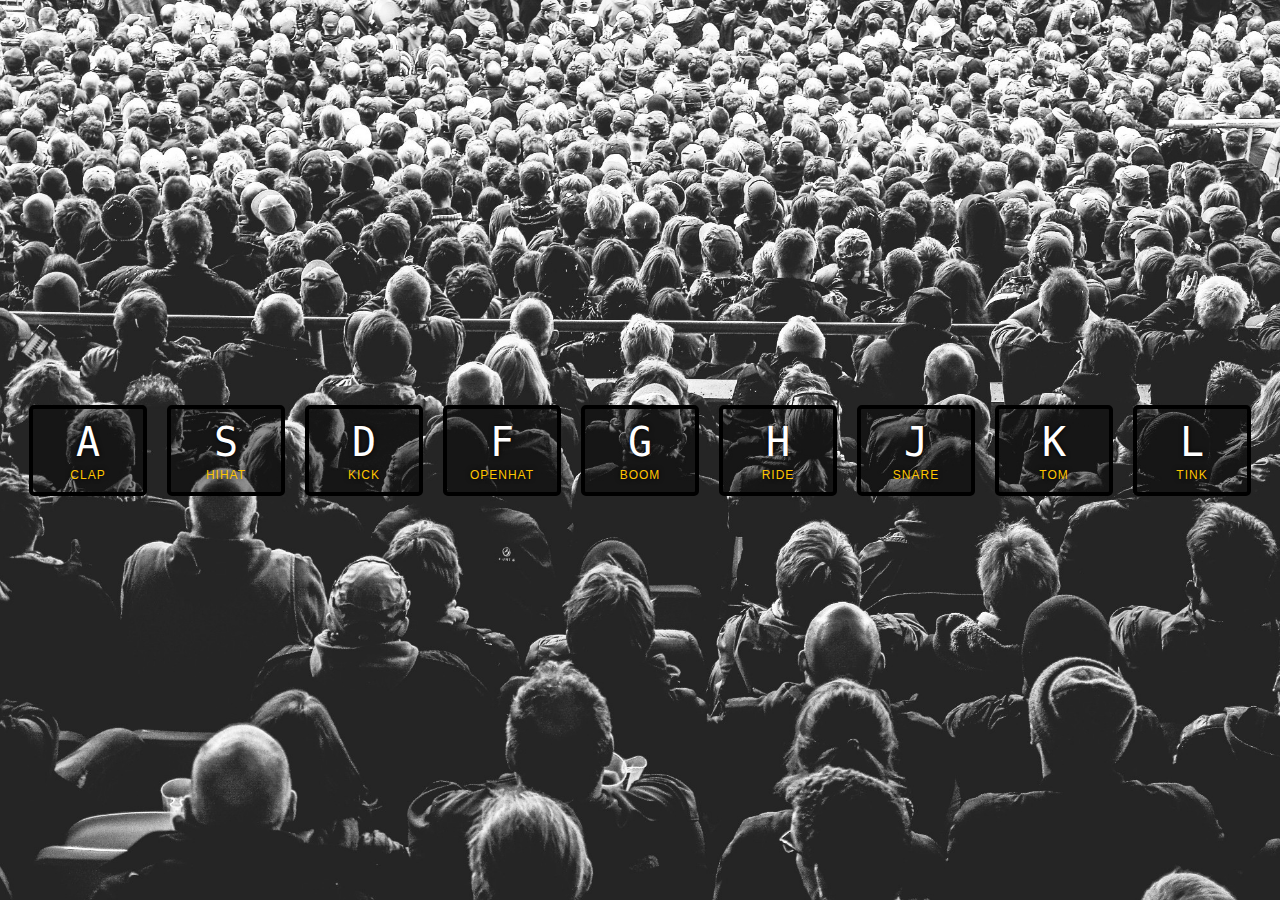
<file: js_drummer/01 - JavaScript Drum Kit/index-FINISHED.html>
<!DOCTYPE html>
<html lang="en">
<head>
  <meta charset="UTF-8">
  <title>JS Drum Kit</title>
  <link rel="stylesheet" href="style.css">
</head>
<body>


  <div class="keys">
    <div data-key="65" class="key">
      <kbd>A</kbd>
      <span class="sound">clap</span>
    </div>
    <div data-key="83" class="key">
      <kbd>S</kbd>
      <span class="sound">hihat</span>
    </div>
    <div data-key="68" class="key">
      <kbd>D</kbd>
      <span class="sound">kick</span>
    </div>
    <div data-key="70" class="key">
      <kbd>F</kbd>
      <span class="sound">openhat</span>
    </div>
    <div data-key="71" class="key">
      <kbd>G</kbd>
      <span class="sound">boom</span>
    </div>
    <div data-key="72" class="key">
      <kbd>H</kbd>
      <span class="sound">ride</span>
    </div>
    <div data-key="74" class="key">
      <kbd>J</kbd>
      <span class="sound">snare</span>
    </div>
    <div data-key="75" class="key">
      <kbd>K</kbd>
      <span class="sound">tom</span>
    </div>
    <div data-key="76" class="key">
      <kbd>L</kbd>
      <span class="sound">tink</span>
    </div>
  </div>

  <audio data-key="65" src="sounds/clap.wav"></audio>
  <audio data-key="83" src="sounds/hihat.wav"></audio>
  <audio data-key="68" src="sounds/kick.wav"></audio>
  <audio data-key="70" src="sounds/openhat.wav"></audio>
  <audio data-key="71" src="sounds/boom.wav"></audio>
  <audio data-key="72" src="sounds/ride.wav"></audio>
  <audio data-key="74" src="sounds/snare.wav"></audio>
  <audio data-key="75" src="sounds/tom.wav"></audio>
  <audio data-key="76" src="sounds/tink.wav"></audio>

<script>
  function removeTransition(e) {
    if (e.propertyName !== 'transform') return;
    e.target.classList.remove('playing');
  }

  function playSound(e) {
    const audio = document.querySelector(`audio[data-key="${e.keyCode}"]`);
    const key = document.querySelector(`div[data-key="${e.keyCode}"]`);
    if (!audio) return;

    key.classList.add('playing');
    audio.currentTime = 0;
    audio.play();
  }

  const keys = Array.from(document.querySelectorAll('.key'));
  keys.forEach(key => key.addEventListener('transitionend', removeTransition));
  window.addEventListener('keydown', playSound);
</script>


</body>
</html>
</file>
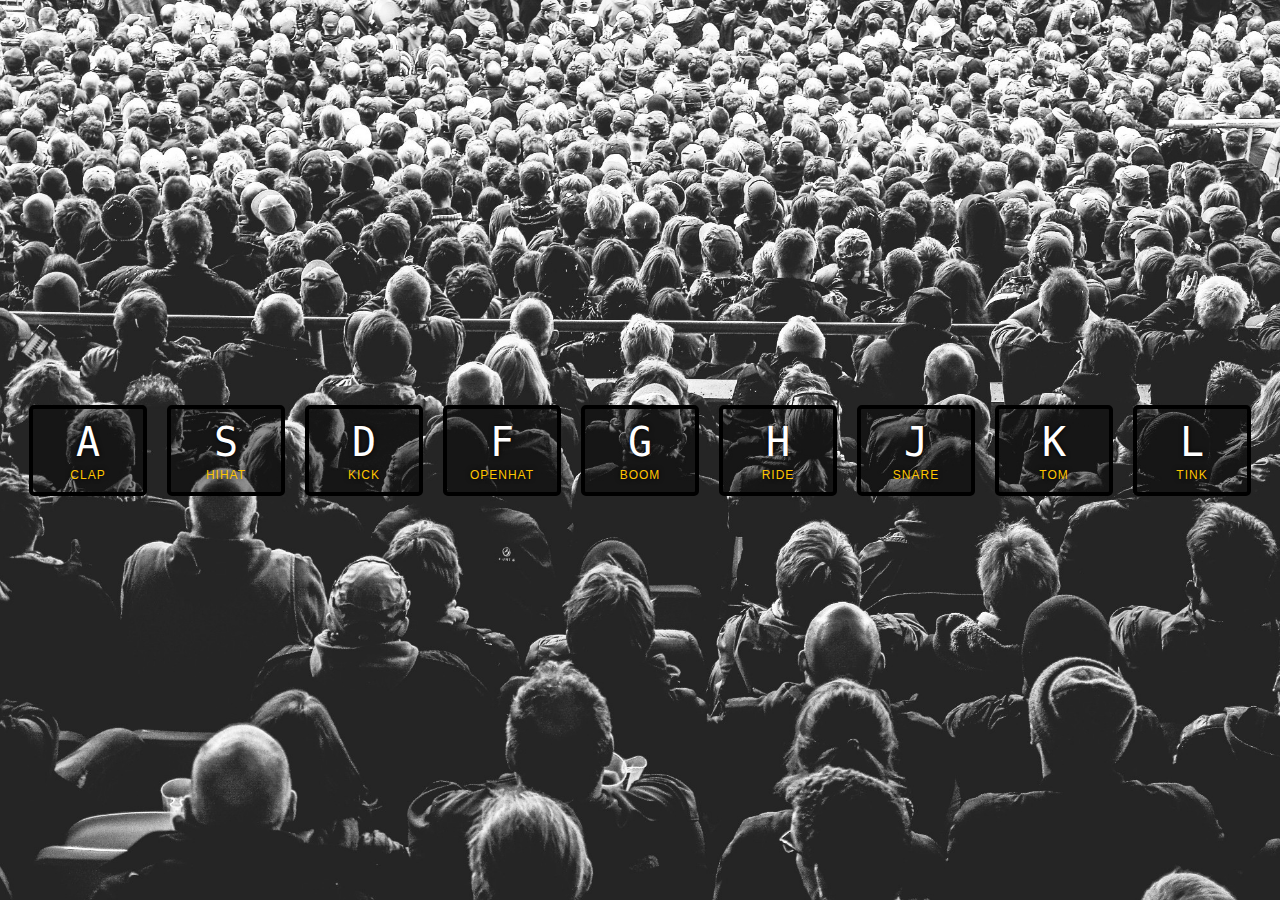
<file: js_drummer/01 - JavaScript Drum Kit/index-START.html>
<!DOCTYPE html>
<html lang="en">
<head>
  <meta charset="UTF-8">
  <title>JS Drum Kit</title>
  <link rel="stylesheet" href="style.css">
</head>
<body>


  <div class="keys">
    <div data-key="65" class="key">
      <kbd>A</kbd>
      <span class="sound">clap</span>
    </div>
    <div data-key="83" class="key">
      <kbd>S</kbd>
      <span class="sound">hihat</span>
    </div>
    <div data-key="68" class="key">
      <kbd>D</kbd>
      <span class="sound">kick</span>
    </div>
    <div data-key="70" class="key">
      <kbd>F</kbd>
      <span class="sound">openhat</span>
    </div>
    <div data-key="71" class="key">
      <kbd>G</kbd>
      <span class="sound">boom</span>
    </div>
    <div data-key="72" class="key">
      <kbd>H</kbd>
      <span class="sound">ride</span>
    </div>
    <div data-key="74" class="key">
      <kbd>J</kbd>
      <span class="sound">snare</span>
    </div>
    <div data-key="75" class="key">
      <kbd>K</kbd>
      <span class="sound">tom</span>
    </div>
    <div data-key="76" class="key">
      <kbd>L</kbd>
      <span class="sound">tink</span>
    </div>
  </div>

  <audio data-key="65" src="sounds/clap.wav"></audio>
  <audio data-key="83" src="sounds/hihat.wav"></audio>
  <audio data-key="68" src="sounds/kick.wav"></audio>
  <audio data-key="70" src="sounds/openhat.wav"></audio>
  <audio data-key="71" src="sounds/boom.wav"></audio>
  <audio data-key="72" src="sounds/ride.wav"></audio>
  <audio data-key="74" src="sounds/snare.wav"></audio>
  <audio data-key="75" src="sounds/tom.wav"></audio>
  <audio data-key="76" src="sounds/tink.wav"></audio>

<script>
  

  function playSound(e){
    const audio = document.querySelector(`audio[data-key="${e.keyCode}"]`);
    const key = document.querySelector(`.key[data-key="${e.keyCode}"]`);
    if(!audio) return; // Stop the function from running all together.
    audio.currentTime = 0; // Rewinds to start
    audio.play();
    key.classList.add('playing');    
  }

  function removeTransiton(e) {
    if (e.propertyName !== 'transform') return; // skip it if its not a transform
    console.log(e.propertyName);
    this.classList.remove('playing');
  }

  const keys = document.querySelectorAll('.key');
  keys.forEach(key => key.addEventListener('transitionend', removeTransiton));
  window.addEventListener('keydown', playSound);
</script>


</body>
</html>
</file>
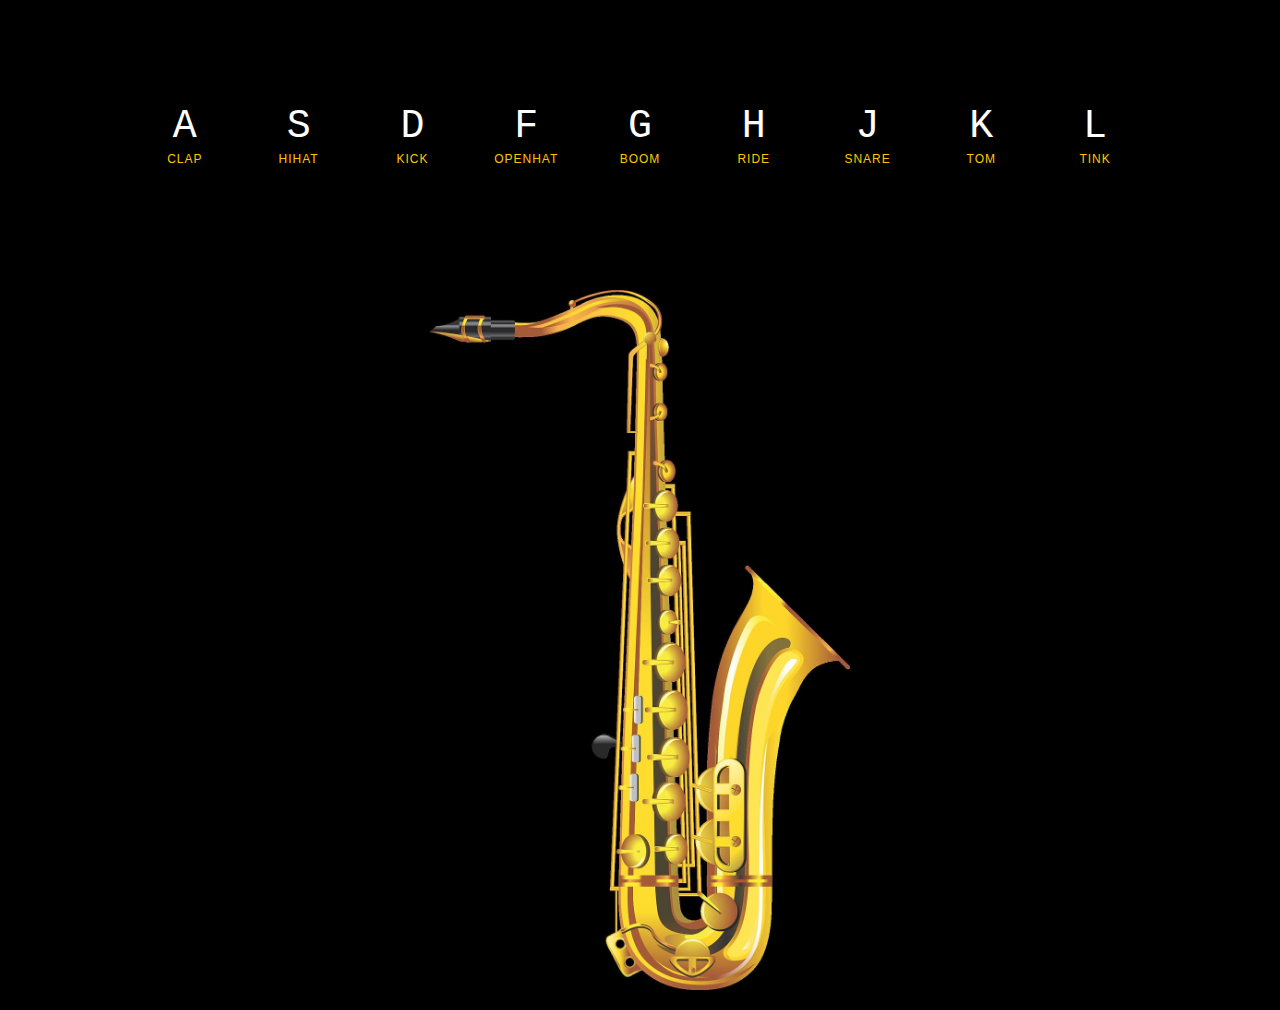
<file: js_saxophone/01 - JavaScript Drum Kit/index-START.html>
<!DOCTYPE html>
<html lang="en">
<head>
  <meta charset="UTF-8">
  <title>JS Saxophone</title>
  <link rel="stylesheet" href="style.css">
</head>
<body>
  <div class="keys">
    <div data-key="65" class="key">
      <kbd>A</kbd>
      <span class="sound">clap</span>
    </div>
    <div data-key="83" class="key">
      <kbd>S</kbd>
      <span class="sound">hihat</span>
    </div>
    <div data-key="68" class="key">
      <kbd>D</kbd>
      <span class="sound">kick</span>
    </div>
    <div data-key="70" class="key">
      <kbd>F</kbd>
      <span class="sound">openhat</span>
    </div>
    <div data-key="71" class="key">
      <kbd>G</kbd>
      <span class="sound">boom</span>
    </div>
    <div data-key="72" class="key">
      <kbd>H</kbd>
      <span class="sound">ride</span>
    </div>
    <div data-key="74" class="key">
      <kbd>J</kbd>
      <span class="sound">snare</span>
    </div>
    <div data-key="75" class="key">
      <kbd>K</kbd>
      <span class="sound">tom</span>
    </div>
    <div data-key="76" class="key">
      <kbd>L</kbd>
      <span class="sound">tink</span>
    </div>
  </div>
<div> <img id="sax_img" src="saxophone-graphic.jpg"/></div>
  <audio data-key="65" src="sounds/Sax_1.wav"></audio>
  <audio data-key="83" src="sounds/Sax_2.wav"></audio>
  <audio data-key="68" src="sounds/Sax_3.mp3"></audio>
  <audio data-key="70" src="sounds/Sax_4.mp3"></audio>
  <audio data-key="71" src="sounds/Sax_5.wav"></audio>
  <audio data-key="72" src="sounds/Sax_6.wav"></audio>
  <audio data-key="74" src="sounds/Sax_7.wav"></audio>
  <audio data-key="75" src="sounds/Sax_8.wav"></audio>
  <audio data-key="76" src="sounds/Sax_9.wav"></audio>

<script>
  

  function playSound(e){
    const audio = document.querySelector(`audio[data-key="${e.keyCode}"]`);
    const key = document.querySelector(`.key[data-key="${e.keyCode}"]`);
    if(!audio) return; // Stop the function from running all together.
    audio.currentTime = 0; // Rewinds to start
    audio.play();
    key.classList.add('playing');    
  }

  function removeTransiton(e) {
    if (e.propertyName !== 'transform') return; // skip it if its not a transform
    console.log(e.propertyName);
    this.classList.remove('playing');
  }

  const keys = document.querySelectorAll('.key');
  keys.forEach(key => key.addEventListener('transitionend', removeTransiton));
  window.addEventListener('keydown', playSound);
</script>


</body>
</html>
</file>
<file: js_drummer/01 - JavaScript Drum Kit/style.css>
html {
  font-size: 10px;
  background: url('./background.jpg') bottom center;
  background-size: cover;
}

body,html {
  margin: 0;
  padding: 0;
  font-family: sans-serif;
}

.keys {
  display: flex;
  flex: 1;
  min-height: 100vh;
  align-items: center;
  justify-content: center;
}

.key {
  border: .4rem solid black;
  border-radius: .5rem;
  margin: 1rem;
  font-size: 1.5rem;
  padding: 1rem .5rem;
  transition: all 0.07s ease;
  width: 10rem;
  text-align: center;
  color: white;
  background: rgba(0,0,0,0.4);
  text-shadow: 0 0 .5rem black;
}

.playing {
  transform: scale(1.1);
  border-color: #ffc600;
  box-shadow: 0 0 1rem #ffc600;
}

kbd {
  display: block;
  font-size: 4rem;
}

.sound {
  font-size: 1.2rem;
  text-transform: uppercase;
  letter-spacing: .1rem;
  color: #ffc600;
}
</file>
<file: js_saxophone/01 - JavaScript Drum Kit/style.css>
html {
  font-size: 10px;
  background-color: #000;
  background-size: cover;
}

body,html {
  margin: 0;
  padding: 0;
  font-family: sans-serif;
}

#sax_img {
  max-height: 700px;
  margin: 20px auto;
  display: block;
  clear: both;
}

.keys {
  display: flex;
  flex: 1;
  min-height: 30vh;
  align-items: center;
  justify-content: center;
  margin-left: 10%;
  margin-right: 10%;
}

.key {
  border: .4rem solid black;
  border-radius: .5rem;
  margin: 1rem;
  font-size: 1.5rem;
  padding: 1rem .5rem;
  transition: all 0.07s ease;
  width: 10rem;
  text-align: center;
  color: white;
  background: rgba(0,0,0,0.4);
  text-shadow: 0 0 .5rem black;
}

.playing {
  transform: scale(1.1);
  border-color: #ffc600;
  box-shadow: 0 0 1rem #ffc600;
}

kbd {
  display: block;
  font-size: 4rem;
}

.sound {
  font-size: 1.2rem;
  text-transform: uppercase;
  letter-spacing: .1rem;
  color: #ffc600;
}
</file>
